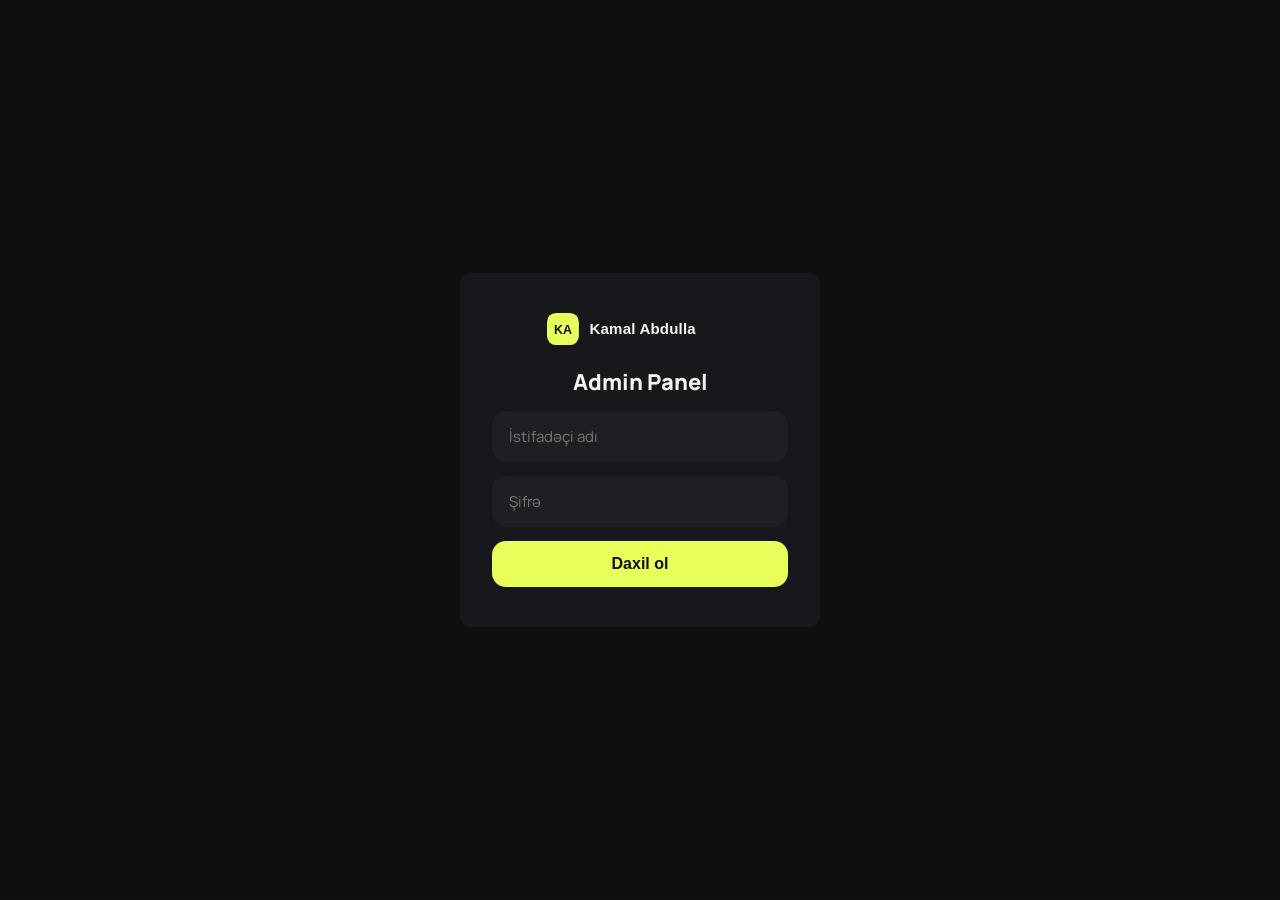
<file: admin/index.html>
<!DOCTYPE html>
<html lang="az">
<head>
<meta charset="UTF-8">
<meta name="viewport" content="width=device-width, initial-scale=1.0">
<title>Admin Panel — Kamal Abdulla</title>
<link rel="preconnect" href="https://fonts.googleapis.com">
<link rel="preconnect" href="https://fonts.gstatic.com" crossorigin>
<link href="https://fonts.googleapis.com/css2?family=Manrope:wght@400;500;600;700;800&display=swap" rel="stylesheet">
<link rel="stylesheet" href="../style.css?v=20261019-5">
<link rel="stylesheet" href="admin.css?v=20261019-5">
</head>
<body>

<!-- LOGIN EKRANI -->
<div class="admin-login" id="adminLogin">
  <form class="admin-login-box" id="adminLoginForm">
    <img class="admin-login-logo" src="../assets/logo.svg" alt="Kamal Abdulla">
    <h1 class="admin-login-title">Admin Panel</h1>
    <input type="text" id="adminUsername" placeholder="İstifadəçi adı" autocomplete="username" required>
    <input type="password" id="adminPassword" placeholder="Şifrə" autocomplete="current-password" required>
    <p class="admin-login-error" id="adminLoginError" hidden>İstifadəçi adı və ya şifrə yanlışdır.</p>
    <button type="submit" class="submit-btn">Daxil ol</button>
  </form>
</div>

<!-- ADMIN PANEL -->
<div class="admin-app" id="adminApp" hidden>

  <aside class="admin-sidebar">
    <img class="admin-logo" src="../assets/logo.svg" alt="Kamal Abdulla">

    <nav class="admin-nav">
      <button class="admin-nav-link active" data-section="dashboard">
        <svg viewBox="0 0 24 24" fill="none" stroke="currentColor" stroke-width="1.8"><rect x="3" y="3" width="7" height="7" rx="1.5"/><rect x="14" y="3" width="7" height="7" rx="1.5"/><rect x="3" y="14" width="7" height="7" rx="1.5"/><rect x="14" y="14" width="7" height="7" rx="1.5"/></svg>
        Dashboard
      </button>
      <button class="admin-nav-link" data-section="bookings">
        <svg viewBox="0 0 24 24" fill="none" stroke="currentColor" stroke-width="1.8"><rect x="3" y="5" width="18" height="16" rx="2"/><path d="M3 10h18M8 3v4M16 3v4"/><path d="M9 15l2 2 4-4"/></svg>
        Rezervasiyalar <span class="admin-nav-badge" id="pendingBadge" hidden>0</span>
      </button>
      <button class="admin-nav-link" data-section="about">
        <svg viewBox="0 0 24 24" fill="none" stroke="currentColor" stroke-width="1.8"><circle cx="12" cy="12" r="9"/><circle cx="12" cy="10" r="3"/><path d="M6.5 19a6 6 0 0 1 11 0"/></svg>
        About Me
      </button>
      <button class="admin-nav-link" data-section="users">
        <svg viewBox="0 0 24 24" fill="none" stroke="currentColor" stroke-width="1.8"><circle cx="12" cy="8" r="4"/><path d="M4 21c0-4.4 3.6-8 8-8s8 3.6 8 8"/></svg>
        Users
      </button>
      <button class="admin-nav-link" data-section="seminars">
        <svg viewBox="0 0 24 24" fill="none" stroke="currentColor" stroke-width="1.8"><rect x="3" y="4" width="18" height="14" rx="2"/><path d="M8 21h8M12 18v3"/></svg>
        Seminars
      </button>
      <button class="admin-nav-link" data-section="blog">
        <svg viewBox="0 0 24 24" fill="none" stroke="currentColor" stroke-width="1.8"><path d="M4 4h13a3 3 0 0 1 3 3v13H7a3 3 0 0 1-3-3V4z"/><path d="M8 9h8M8 13h5"/></svg>
        Blog
      </button>
      <button class="admin-nav-link" data-section="portfolio">
        <svg viewBox="0 0 24 24" fill="none" stroke="currentColor" stroke-width="1.8"><rect x="3" y="3" width="18" height="18" rx="2"/><circle cx="9" cy="9" r="2"/><path d="M21 15l-5-5L5 21"/></svg>
        Portfolio
      </button>
      <button class="admin-nav-link" data-section="settings">
        <svg viewBox="0 0 24 24" fill="none" stroke="currentColor" stroke-width="1.8"><circle cx="12" cy="12" r="3"/><path d="M19.4 15a1.7 1.7 0 0 0 .3 1.8l.1.1a2 2 0 1 1-2.8 2.8l-.1-.1a1.7 1.7 0 0 0-1.8-.3 1.7 1.7 0 0 0-1 1.5V21a2 2 0 1 1-4 0v-.1a1.7 1.7 0 0 0-1.1-1.5 1.7 1.7 0 0 0-1.8.3l-.1.1a2 2 0 1 1-2.8-2.8l.1-.1a1.7 1.7 0 0 0 .3-1.8 1.7 1.7 0 0 0-1.5-1H3a2 2 0 1 1 0-4h.1a1.7 1.7 0 0 0 1.5-1.1 1.7 1.7 0 0 0-.3-1.8l-.1-.1a2 2 0 1 1 2.8-2.8l.1.1a1.7 1.7 0 0 0 1.8.3H9a1.7 1.7 0 0 0 1-1.5V3a2 2 0 1 1 4 0v.1a1.7 1.7 0 0 0 1 1.5 1.7 1.7 0 0 0 1.8-.3l.1-.1a2 2 0 1 1 2.8 2.8l-.1.1a1.7 1.7 0 0 0-.3 1.8V9a1.7 1.7 0 0 0 1.5 1H21a2 2 0 1 1 0 4h-.1a1.7 1.7 0 0 0-1.5 1z"/></svg>
        Ayarlar
      </button>
    </nav>

    <a class="admin-nav-link admin-view-site" href="../" target="_blank" rel="noopener">
      <svg viewBox="0 0 24 24" fill="none" stroke="currentColor" stroke-width="1.8"><path d="M18 13v6a2 2 0 0 1-2 2H5a2 2 0 0 1-2-2V8a2 2 0 0 1 2-2h6"/><path d="M15 3h6v6M10 14L21 3"/></svg>
      Saytı gör
    </a>
    <button class="admin-nav-link admin-logout" id="adminLogout">
      <svg viewBox="0 0 24 24" fill="none" stroke="currentColor" stroke-width="1.8"><path d="M9 21H5a2 2 0 0 1-2-2V5a2 2 0 0 1 2-2h4"/><path d="M16 17l5-5-5-5M21 12H9"/></svg>
      Çıxış
    </button>
  </aside>

  <main class="admin-content">

    <!-- DASHBOARD -->
    <section class="admin-section active" data-section="dashboard">
      <h1 class="admin-title">Dashboard</h1>
      <div class="stat-grid">
        <div class="stat-card">
          <span class="stat-value" id="statUsers">0</span>
          <span class="stat-label">Qeydiyyatlı istifadəçi</span>
        </div>
        <div class="stat-card">
          <span class="stat-value" id="statSeminars">0</span>
          <span class="stat-label">Seminar</span>
        </div>
        <div class="stat-card">
          <span class="stat-value" id="statBlog">0</span>
          <span class="stat-label">Blog yazısı</span>
        </div>
        <div class="stat-card">
          <span class="stat-value" id="statPortfolio">0</span>
          <span class="stat-label">Portfolio layihəsi</span>
        </div>
      </div>
      <p class="admin-note">Bu panel bu brauzerin yaddaşında (localStorage) saxlanılan demo məlumatlarla işləyir. Backend qoşulduqdan sonra eyni interfeys real API-yə bağlana bilər.</p>
    </section>

    <!-- REZERVASİYALAR -->
    <section class="admin-section" data-section="bookings">
      <div class="admin-section-head">
        <h1 class="admin-title">Rezervasiyalar</h1>
        <button class="submit-btn admin-add-btn" id="refreshBookingsBtn">Yenilə</button>
      </div>
      <div class="booking-filters" id="bookingFilters">
        <button class="filter-btn active" data-status="pending">Gözləyən</button>
        <button class="filter-btn" data-status="approved">Təsdiqlənmiş</button>
        <button class="filter-btn" data-status="rejected">İmtina</button>
        <button class="filter-btn" data-status="all">Hamısı</button>
      </div>
      <div class="admin-table-wrap">
        <table class="admin-table">
          <thead>
            <tr><th>Tarix</th><th>Saat</th><th>Ad Soyad</th><th>Telefon</th><th>Məbləğ</th><th>Qeyd</th><th>Status</th><th></th></tr>
          </thead>
          <tbody id="bookingsTableBody"></tbody>
        </table>
        <p class="admin-empty" id="bookingsEmpty" hidden>Bu bölmədə rezervasiya yoxdur.</p>
      </div>
      <p class="admin-note">Təsdiqlənən rezervasiyanın saat aralığı həmin gün saytda "Dolu" görünür və o saatları başqası tuta bilmir. İmtina edilən saatlar yenidən boşalır.</p>
    </section>

    <!-- AYARLAR -->
    <section class="admin-section" data-section="settings">
      <h1 class="admin-title">Ayarlar</h1>

      <form class="auth-form admin-settings-form" id="priceForm">
        <h2 class="admin-settings-title">Rezervasiya qiyməti</h2>
        <label class="admin-field">
          <span>Saat başı qiymət (AZN)</span>
          <input type="number" id="pricePerHour" min="0" step="1" required>
        </label>
        <p class="admin-settings-hint" id="priceExample"></p>
        <button type="submit" class="submit-btn">Yadda saxla</button>
      </form>

      <form class="auth-form admin-settings-form" id="payriffForm">
        <h2 class="admin-settings-title">Onlayn ödəniş (Payriff)</h2>
        <p class="admin-settings-hint">Status: <strong id="payriffStatus">—</strong></p>
        <p class="admin-settings-hint">Ziyarətçi rezervasiya edəndə tam məbləği kartla, Apple Pay və ya Google Pay ilə ödəyir. Açarı Payriff kabinetindən (Secret key) götürüb bura yapışdırın.</p>
        <input type="password" id="payriffSecret" placeholder="Payriff Secret key" autocomplete="off">
        <div class="admin-settings-actions">
          <button type="submit" class="submit-btn">Yadda saxla</button>
          <button type="button" class="admin-text-btn" id="payriffDisable">Ödənişi söndür</button>
        </div>
      </form>

      <form class="auth-form admin-settings-form" id="passwordForm">
        <h2 class="admin-settings-title">Admin şifrəsini dəyiş</h2>
        <input type="password" id="newPassword" placeholder="Yeni şifrə (ən azı 8 simvol)" autocomplete="new-password" minlength="8" required>
        <input type="password" id="newPasswordRepeat" placeholder="Yeni şifrəni təkrar yazın" autocomplete="new-password" minlength="8" required>
        <p class="admin-login-error" id="passwordError" hidden></p>
        <button type="submit" class="submit-btn">Şifrəni dəyiş</button>
      </form>
    </section>

    <!-- ABOUT ME -->
    <section class="admin-section" data-section="about">
      <h1 class="admin-title">About Me</h1>
      <form class="auth-form admin-about-form" id="aboutForm">
        <img class="admin-about-preview" id="aboutPreview" src="../assets/photo.svg" alt="">

        <div class="file-field">
          <span class="file-field-label">Şəkil</span>
          <label class="file-choose-btn">
            Choose File
            <input type="file" id="aboutPhotoFile" accept="image/*">
          </label>
          <span class="file-status" id="aboutPhotoStatus">Seçilməyib</span>
        </div>

        <textarea id="aboutBody" rows="8" placeholder="Mətn (paraqraflar arasında boş sətir buraxın)" required></textarea>
        <button type="submit" class="submit-btn">Yadda saxla</button>
      </form>
    </section>

    <!-- USERS -->
    <section class="admin-section" data-section="users">
      <div class="admin-section-head">
        <h1 class="admin-title">Users</h1>
        <button class="submit-btn admin-add-btn" id="addUserBtn">+ Yeni istifadəçi</button>
      </div>
      <div class="admin-table-wrap">
        <table class="admin-table">
          <thead>
            <tr><th>Ad</th><th>Soyad</th><th>Instagram</th><th>Email</th><th>Qeydiyyat</th><th></th></tr>
          </thead>
          <tbody id="usersTableBody"></tbody>
        </table>
        <p class="admin-empty" id="usersEmpty" hidden>Hələ heç bir istifadəçi qeydiyyatdan keçməyib.</p>
      </div>
    </section>

    <!-- SEMINARS -->
    <section class="admin-section" data-section="seminars">
      <div class="admin-section-head">
        <h1 class="admin-title">Seminars</h1>
        <button class="submit-btn admin-add-btn" id="addSeminarBtn">+ Yeni seminar</button>
      </div>
      <div class="admin-table-wrap">
        <table class="admin-table">
          <thead>
            <tr><th>Cover</th><th>Başlıq</th><th>Qiymət</th><th>Açıqlama</th><th></th></tr>
          </thead>
          <tbody id="seminarsTableBody"></tbody>
        </table>
      </div>
    </section>

    <!-- BLOG -->
    <section class="admin-section" data-section="blog">
      <div class="admin-section-head">
        <h1 class="admin-title">Blog</h1>
        <button class="submit-btn admin-add-btn" id="addBlogBtn">+ Yeni yazı</button>
      </div>
      <div class="admin-table-wrap">
        <table class="admin-table">
          <thead>
            <tr><th>Tarix</th><th>Başlıq</th><th></th></tr>
          </thead>
          <tbody id="blogTableBody"></tbody>
        </table>
      </div>
    </section>

    <!-- PORTFOLIO -->
    <section class="admin-section" data-section="portfolio">
      <div class="admin-section-head">
        <h1 class="admin-title">Portfolio</h1>
        <button class="submit-btn admin-add-btn" id="addPortfolioBtn">+ Yeni layihə</button>
      </div>

      <div class="category-panel">
        <h3 class="category-panel-title">Kateqoriyalar</h3>
        <div class="category-list" id="categoryList"></div>
        <form class="category-add-form" id="categoryAddForm">
          <input type="text" id="categoryNameInput" placeholder="Yeni kateqoriya adı (məs. Blackwork)" required>
          <button type="submit" class="category-add-btn">+ Əlavə et</button>
        </form>
      </div>

      <div class="admin-table-wrap">
        <table class="admin-table">
          <thead>
            <tr><th>Sıra</th><th>Şəkil</th><th>Başlıq</th><th>Üslub</th><th></th></tr>
          </thead>
          <tbody id="portfolioTableBody"></tbody>
        </table>
      </div>
    </section>

  </main>
</div>

<!-- USER MODAL -->
<div class="admin-modal" id="userModal">
  <div class="admin-modal-box">
    <button class="lightbox-close" id="userModalClose" aria-label="Bağla">&times;</button>
    <h3 class="admin-modal-title" id="userModalTitle">Yeni istifadəçi</h3>
    <form class="auth-form" id="userForm">
      <input type="text" id="userFirstName" placeholder="Ad" required>
      <input type="text" id="userLastName" placeholder="Soyad" required>
      <input type="text" id="userInstagram" placeholder="Instagram səhifəsi (@istifadəçi)">
      <input type="email" id="userEmail" placeholder="Email" required>
      <button type="submit" class="submit-btn">Yadda saxla</button>
    </form>
  </div>
</div>

<!-- SEMINAR MODAL -->
<div class="admin-modal" id="seminarModalAdmin">
  <div class="admin-modal-box">
    <button class="lightbox-close" id="seminarAdminModalClose" aria-label="Bağla">&times;</button>
    <h3 class="admin-modal-title" id="seminarModalAdminTitle">Yeni seminar</h3>
    <form class="auth-form" id="seminarForm">
      <input type="text" id="seminarTitle" placeholder="Başlıq (məs. Say Growth)" required>
      <input type="text" id="seminarPrice" placeholder="Qiymət (məs. $49)" required>
      <input type="text" id="seminarCover" placeholder="Cover şəkil yolu (məs. assets/seminar-1.svg)" required>
      <textarea id="seminarDescription" rows="4" placeholder="Açıqlama" required></textarea>

      <div class="file-field">
        <span class="file-field-label">Trailer video (istəyə bağlı)</span>
        <label class="file-choose-btn">
          Choose File
          <input type="file" id="seminarTrailerFile" accept="video/*">
        </label>
        <span class="file-status" id="seminarTrailerStatus">Seçilməyib</span>
      </div>

      <div class="file-field">
        <span class="file-field-label">Tam video</span>
        <label class="file-choose-btn">
          Choose File
          <input type="file" id="seminarFullFile" accept="video/*">
        </label>
        <span class="file-status" id="seminarFullStatus">Seçilməyib</span>
      </div>

      <p class="file-hint">Video bu brauzerin daimi yaddaşında saxlanılır — ona görə yalnız kiçik ölçülü fayllar (təxminən 5–8 MB-a qədər) etibarlı işləyir. Bundan böyük fayl seçsəniz, xəbərdarlıq ediləcək və dəyişiklik yalnız bu səhifə açıq qaldığı müddətdə qalacaq.</p>

      <button type="submit" class="submit-btn">Yadda saxla</button>
    </form>
  </div>
</div>

<!-- BLOG MODAL -->
<div class="admin-modal" id="blogModalAdmin">
  <div class="admin-modal-box">
    <button class="lightbox-close" id="blogAdminModalClose" aria-label="Bağla">&times;</button>
    <h3 class="admin-modal-title" id="blogModalAdminTitle">Yeni yazı</h3>
    <form class="auth-form" id="blogForm">
      <input type="text" id="blogDate" placeholder="Tarix (məs. 12 Yan 2026)" required>
      <input type="text" id="blogTitleInput" placeholder="Başlıq" required>
      <textarea id="blogBody" rows="8" placeholder="Mətn (paraqraflar arasında boş sətir buraxın)" required></textarea>
      <button type="submit" class="submit-btn">Yadda saxla</button>
    </form>
  </div>
</div>

<!-- PORTFOLIO MODAL -->
<div class="admin-modal" id="portfolioModalAdmin">
  <div class="admin-modal-box">
    <button class="lightbox-close" id="portfolioAdminModalClose" aria-label="Bağla">&times;</button>
    <h3 class="admin-modal-title" id="portfolioModalAdminTitle">Yeni layihə</h3>
    <form class="auth-form" id="portfolioForm">
      <input type="text" id="portfolioTitle" placeholder="Başlıq" required>
      <input type="text" id="portfolioImg" placeholder="Şəkil yolu (məs. assets/portfolio-1.svg)" required>
      <select id="portfolioCategory" required></select>
      <button type="submit" class="submit-btn">Yadda saxla</button>
    </form>
  </div>
</div>

<!-- DELETE CONFIRM MODAL -->
<div class="admin-modal" id="confirmModal">
  <div class="admin-modal-box admin-modal-small">
    <button class="lightbox-close" id="confirmModalClose" aria-label="Bağla">&times;</button>
    <h3 class="admin-modal-title">Silinsin?</h3>
    <p class="admin-confirm-text" id="confirmText">Bu elementi silmək istədiyinizə əminsiniz?</p>
    <div class="admin-confirm-actions">
      <button class="admin-cancel-btn" id="confirmCancel">Ləğv et</button>
      <button class="admin-delete-btn" id="confirmDelete">Sil</button>
    </div>
  </div>
</div>

<div class="admin-toast" id="adminToast"></div>

<script src="../assets/data.js?v=20261019-5"></script>
<script src="admin.js?v=20261019-5"></script>
</body>
</html>
</file>
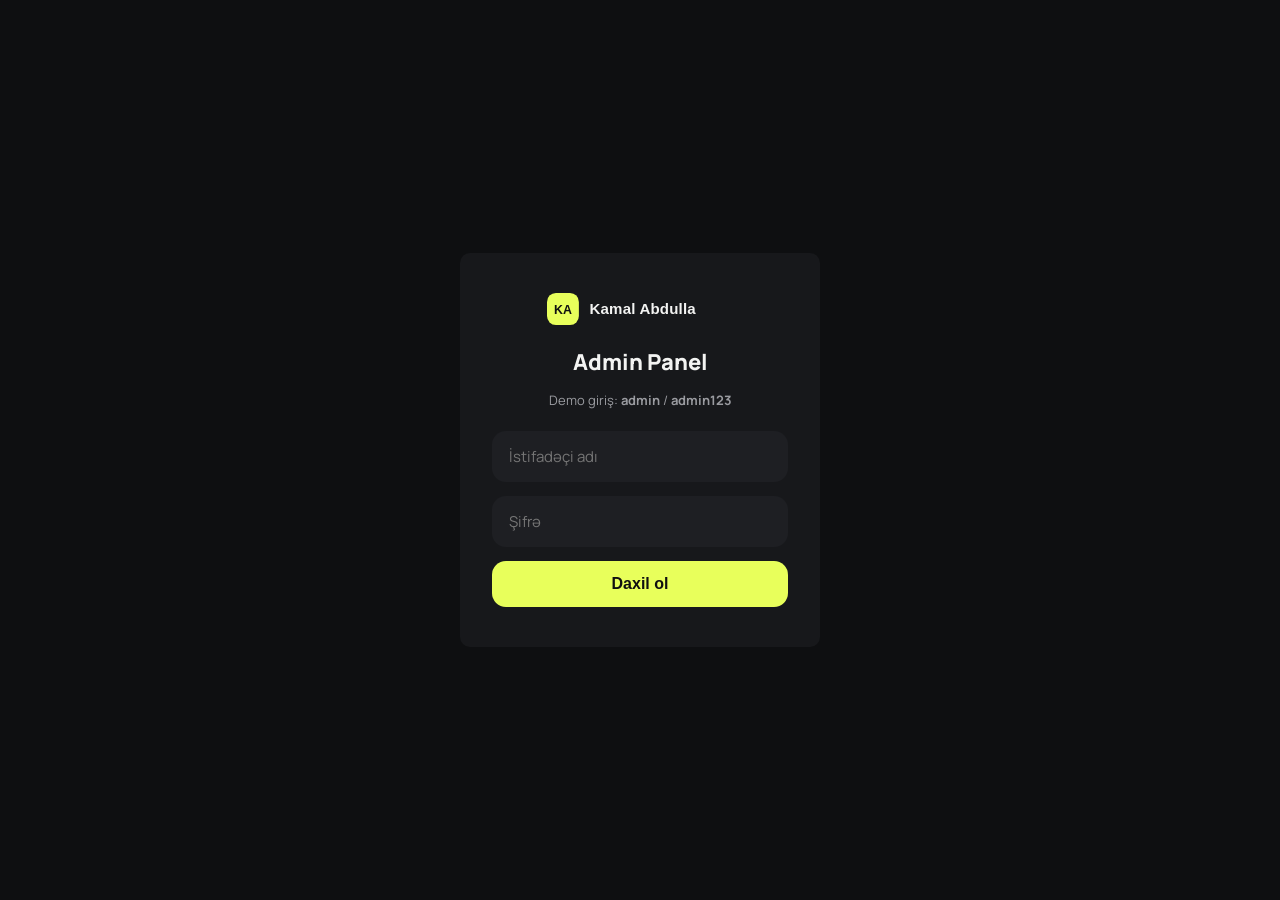
<file: admin.html>
<!DOCTYPE html>
<html lang="az">
<head>
<meta charset="UTF-8">
<meta name="viewport" content="width=device-width, initial-scale=1.0">
<title>Admin Panel — Kamal Abdulla</title>
<link rel="preconnect" href="https://fonts.googleapis.com">
<link rel="preconnect" href="https://fonts.gstatic.com" crossorigin>
<link href="https://fonts.googleapis.com/css2?family=Manrope:wght@400;500;600;700;800&display=swap" rel="stylesheet">
<link rel="stylesheet" href="style.css">
<link rel="stylesheet" href="admin.css">
</head>
<body>

<!-- LOGIN EKRANI -->
<div class="admin-login" id="adminLogin">
  <form class="admin-login-box" id="adminLoginForm">
    <img class="admin-login-logo" src="assets/logo.svg" alt="Kamal Abdulla">
    <h1 class="admin-login-title">Admin Panel</h1>
    <p class="admin-login-hint">Demo giriş: <strong>admin</strong> / <strong>admin123</strong></p>
    <input type="text" id="adminUsername" placeholder="İstifadəçi adı" autocomplete="username" required>
    <input type="password" id="adminPassword" placeholder="Şifrə" autocomplete="current-password" required>
    <p class="admin-login-error" id="adminLoginError" hidden>İstifadəçi adı və ya şifrə yanlışdır.</p>
    <button type="submit" class="submit-btn">Daxil ol</button>
  </form>
</div>

<!-- ADMIN PANEL -->
<div class="admin-app" id="adminApp" hidden>

  <aside class="admin-sidebar">
    <img class="admin-logo" src="assets/logo.svg" alt="Kamal Abdulla">

    <nav class="admin-nav">
      <button class="admin-nav-link active" data-section="dashboard">
        <svg viewBox="0 0 24 24" fill="none" stroke="currentColor" stroke-width="1.8"><rect x="3" y="3" width="7" height="7" rx="1.5"/><rect x="14" y="3" width="7" height="7" rx="1.5"/><rect x="3" y="14" width="7" height="7" rx="1.5"/><rect x="14" y="14" width="7" height="7" rx="1.5"/></svg>
        Dashboard
      </button>
      <button class="admin-nav-link" data-section="users">
        <svg viewBox="0 0 24 24" fill="none" stroke="currentColor" stroke-width="1.8"><circle cx="12" cy="8" r="4"/><path d="M4 21c0-4.4 3.6-8 8-8s8 3.6 8 8"/></svg>
        Users
      </button>
      <button class="admin-nav-link" data-section="seminars">
        <svg viewBox="0 0 24 24" fill="none" stroke="currentColor" stroke-width="1.8"><rect x="3" y="4" width="18" height="14" rx="2"/><path d="M8 21h8M12 18v3"/></svg>
        Seminars
      </button>
      <button class="admin-nav-link" data-section="blog">
        <svg viewBox="0 0 24 24" fill="none" stroke="currentColor" stroke-width="1.8"><path d="M4 4h13a3 3 0 0 1 3 3v13H7a3 3 0 0 1-3-3V4z"/><path d="M8 9h8M8 13h5"/></svg>
        Blog
      </button>
      <button class="admin-nav-link" data-section="portfolio">
        <svg viewBox="0 0 24 24" fill="none" stroke="currentColor" stroke-width="1.8"><rect x="3" y="3" width="18" height="18" rx="2"/><circle cx="9" cy="9" r="2"/><path d="M21 15l-5-5L5 21"/></svg>
        Portfolio
      </button>
    </nav>

    <a class="admin-nav-link admin-view-site" href="index.html" target="_blank" rel="noopener">
      <svg viewBox="0 0 24 24" fill="none" stroke="currentColor" stroke-width="1.8"><path d="M18 13v6a2 2 0 0 1-2 2H5a2 2 0 0 1-2-2V8a2 2 0 0 1 2-2h6"/><path d="M15 3h6v6M10 14L21 3"/></svg>
      Saytı gör
    </a>
    <button class="admin-nav-link admin-logout" id="adminLogout">
      <svg viewBox="0 0 24 24" fill="none" stroke="currentColor" stroke-width="1.8"><path d="M9 21H5a2 2 0 0 1-2-2V5a2 2 0 0 1 2-2h4"/><path d="M16 17l5-5-5-5M21 12H9"/></svg>
      Çıxış
    </button>
  </aside>

  <main class="admin-content">

    <!-- DASHBOARD -->
    <section class="admin-section active" data-section="dashboard">
      <h1 class="admin-title">Dashboard</h1>
      <div class="stat-grid">
        <div class="stat-card">
          <span class="stat-value" id="statUsers">0</span>
          <span class="stat-label">Qeydiyyatlı istifadəçi</span>
        </div>
        <div class="stat-card">
          <span class="stat-value" id="statSeminars">0</span>
          <span class="stat-label">Seminar</span>
        </div>
        <div class="stat-card">
          <span class="stat-value" id="statBlog">0</span>
          <span class="stat-label">Blog yazısı</span>
        </div>
        <div class="stat-card">
          <span class="stat-value" id="statPortfolio">0</span>
          <span class="stat-label">Portfolio layihəsi</span>
        </div>
      </div>
      <p class="admin-note">Bu panel bu brauzerin yaddaşında (localStorage) saxlanılan demo məlumatlarla işləyir. Backend qoşulduqdan sonra eyni interfeys real API-yə bağlana bilər.</p>
    </section>

    <!-- USERS -->
    <section class="admin-section" data-section="users">
      <div class="admin-section-head">
        <h1 class="admin-title">Users</h1>
        <button class="submit-btn admin-add-btn" id="addUserBtn">+ Yeni istifadəçi</button>
      </div>
      <div class="admin-table-wrap">
        <table class="admin-table">
          <thead>
            <tr><th>Ad</th><th>Soyad</th><th>Instagram</th><th>Email</th><th>Qeydiyyat</th><th></th></tr>
          </thead>
          <tbody id="usersTableBody"></tbody>
        </table>
        <p class="admin-empty" id="usersEmpty" hidden>Hələ heç bir istifadəçi qeydiyyatdan keçməyib.</p>
      </div>
    </section>

    <!-- SEMINARS -->
    <section class="admin-section" data-section="seminars">
      <div class="admin-section-head">
        <h1 class="admin-title">Seminars</h1>
        <button class="submit-btn admin-add-btn" id="addSeminarBtn">+ Yeni seminar</button>
      </div>
      <div class="admin-table-wrap">
        <table class="admin-table">
          <thead>
            <tr><th>Cover</th><th>Başlıq</th><th>Qiymət</th><th>Açıqlama</th><th></th></tr>
          </thead>
          <tbody id="seminarsTableBody"></tbody>
        </table>
      </div>
    </section>

    <!-- BLOG -->
    <section class="admin-section" data-section="blog">
      <div class="admin-section-head">
        <h1 class="admin-title">Blog</h1>
        <button class="submit-btn admin-add-btn" id="addBlogBtn">+ Yeni yazı</button>
      </div>
      <div class="admin-table-wrap">
        <table class="admin-table">
          <thead>
            <tr><th>Tarix</th><th>Başlıq</th><th></th></tr>
          </thead>
          <tbody id="blogTableBody"></tbody>
        </table>
      </div>
    </section>

    <!-- PORTFOLIO -->
    <section class="admin-section" data-section="portfolio">
      <div class="admin-section-head">
        <h1 class="admin-title">Portfolio</h1>
        <button class="submit-btn admin-add-btn" id="addPortfolioBtn">+ Yeni layihə</button>
      </div>
      <div class="admin-table-wrap">
        <table class="admin-table">
          <thead>
            <tr><th>Şəkil</th><th>Başlıq</th><th>Üslub</th><th></th></tr>
          </thead>
          <tbody id="portfolioTableBody"></tbody>
        </table>
      </div>
    </section>

  </main>
</div>

<!-- USER MODAL -->
<div class="admin-modal" id="userModal">
  <div class="admin-modal-box">
    <button class="lightbox-close" id="userModalClose" aria-label="Bağla">&times;</button>
    <h3 class="admin-modal-title" id="userModalTitle">Yeni istifadəçi</h3>
    <form class="auth-form" id="userForm">
      <input type="text" id="userFirstName" placeholder="Ad" required>
      <input type="text" id="userLastName" placeholder="Soyad" required>
      <input type="text" id="userInstagram" placeholder="Instagram səhifəsi (@istifadəçi)">
      <input type="email" id="userEmail" placeholder="Email" required>
      <button type="submit" class="submit-btn">Yadda saxla</button>
    </form>
  </div>
</div>

<!-- SEMINAR MODAL -->
<div class="admin-modal" id="seminarModalAdmin">
  <div class="admin-modal-box">
    <button class="lightbox-close" id="seminarAdminModalClose" aria-label="Bağla">&times;</button>
    <h3 class="admin-modal-title" id="seminarModalAdminTitle">Yeni seminar</h3>
    <form class="auth-form" id="seminarForm">
      <input type="text" id="seminarTitle" placeholder="Başlıq (məs. Say Growth)" required>
      <input type="text" id="seminarPrice" placeholder="Qiymət (məs. $49)" required>
      <input type="text" id="seminarCover" placeholder="Cover şəkil yolu (məs. assets/seminar-1.svg)" required>
      <textarea id="seminarDescription" rows="4" placeholder="Açıqlama" required></textarea>

      <div class="file-field">
        <span class="file-field-label">Trailer video (istəyə bağlı)</span>
        <label class="file-choose-btn">
          Choose File
          <input type="file" id="seminarTrailerFile" accept="video/*">
        </label>
        <span class="file-status" id="seminarTrailerStatus">Seçilməyib</span>
      </div>

      <div class="file-field">
        <span class="file-field-label">Tam video</span>
        <label class="file-choose-btn">
          Choose File
          <input type="file" id="seminarFullFile" accept="video/*">
        </label>
        <span class="file-status" id="seminarFullStatus">Seçilməyib</span>
      </div>

      <p class="file-hint">Video bu brauzerin daimi yaddaşında saxlanılır — ona görə yalnız kiçik ölçülü fayllar (təxminən 5–8 MB-a qədər) etibarlı işləyir. Bundan böyük fayl seçsəniz, xəbərdarlıq ediləcək və dəyişiklik yalnız bu səhifə açıq qaldığı müddətdə qalacaq.</p>

      <button type="submit" class="submit-btn">Yadda saxla</button>
    </form>
  </div>
</div>

<!-- BLOG MODAL -->
<div class="admin-modal" id="blogModalAdmin">
  <div class="admin-modal-box">
    <button class="lightbox-close" id="blogAdminModalClose" aria-label="Bağla">&times;</button>
    <h3 class="admin-modal-title" id="blogModalAdminTitle">Yeni yazı</h3>
    <form class="auth-form" id="blogForm">
      <input type="text" id="blogDate" placeholder="Tarix (məs. 12 Yan 2026)" required>
      <input type="text" id="blogTitleInput" placeholder="Başlıq" required>
      <textarea id="blogBody" rows="8" placeholder="Mətn (paraqraflar arasında boş sətir buraxın)" required></textarea>
      <button type="submit" class="submit-btn">Yadda saxla</button>
    </form>
  </div>
</div>

<!-- PORTFOLIO MODAL -->
<div class="admin-modal" id="portfolioModalAdmin">
  <div class="admin-modal-box">
    <button class="lightbox-close" id="portfolioAdminModalClose" aria-label="Bağla">&times;</button>
    <h3 class="admin-modal-title" id="portfolioModalAdminTitle">Yeni layihə</h3>
    <form class="auth-form" id="portfolioForm">
      <input type="text" id="portfolioTitle" placeholder="Başlıq" required>
      <input type="text" id="portfolioImg" placeholder="Şəkil yolu (məs. assets/portfolio-1.svg)" required>
      <select id="portfolioCategory" required>
        <option value="cover-up">Cover Up</option>
        <option value="fine-art">Fine Art</option>
        <option value="realism">Realism</option>
        <option value="color-realism">Color Realism</option>
      </select>
      <button type="submit" class="submit-btn">Yadda saxla</button>
    </form>
  </div>
</div>

<!-- DELETE CONFIRM MODAL -->
<div class="admin-modal" id="confirmModal">
  <div class="admin-modal-box admin-modal-small">
    <button class="lightbox-close" id="confirmModalClose" aria-label="Bağla">&times;</button>
    <h3 class="admin-modal-title">Silinsin?</h3>
    <p class="admin-confirm-text" id="confirmText">Bu elementi silmək istədiyinizə əminsiniz?</p>
    <div class="admin-confirm-actions">
      <button class="admin-cancel-btn" id="confirmCancel">Ləğv et</button>
      <button class="admin-delete-btn" id="confirmDelete">Sil</button>
    </div>
  </div>
</div>

<script src="assets/data.js"></script>
<script src="admin.js"></script>
</body>
</html>
</file>
<file: style.css>
:root {
  --bg: #0e0f11;
  --panel: #17181b;
  --panel-2: #1e1f23;
  --text: #f3f3f2;
  --muted: #9a9ba0;
  --accent: #e8ff5b;
  --radius: 10px;
  --gap: 20px;
}

* { box-sizing: border-box; }

[hidden] { display: none !important; }

html, body {
  margin: 0;
  padding: 0;
  background: var(--bg);
  color: var(--text);
  font-family: "Manrope", "Helvetica Neue", Arial, sans-serif;
}

.app {
  display: flex;
  gap: var(--gap);
  padding: var(--gap);
  height: 100vh;
  align-items: stretch;
}

/* ---------- SIDEBAR ---------- */
.sidebar {
  width: 280px;
  flex-shrink: 0;
  background: var(--panel);
  border-radius: var(--radius);
  padding: 32px 24px;
  display: flex;
  flex-direction: column;
  justify-content: space-between;
}

.logo {
  display: block;
  height: 32px;
  width: auto;
  margin-bottom: 40px;
}

.sidebar .logo {
  margin-bottom: 16px;
}

/* ---------- LANGUAGE SWITCH ---------- */
.lang-switch {
  display: flex;
  gap: 6px;
  margin-bottom: 32px;
}

.lang-btn {
  display: inline-flex;
  align-items: center;
  justify-content: center;
  padding: 7px 9px;
  background: var(--panel-2);
  border: 1px solid transparent;
  border-radius: 14px;
  line-height: 0;
  cursor: pointer;
  transition: background .2s, color .2s, border-color .2s;
}

.lang-btn:hover {
  border-color: rgba(255, 255, 255, .15);
}

.lang-btn.active {
  background: var(--accent);
}

.flag {
  width: 22px;
  height: 15px;
  border-radius: 2px;
  flex-shrink: 0;
}

.nav {
  display: flex;
  flex-direction: column;
  gap: 6px;
}

.nav-link {
  background: none;
  border: none;
  color: var(--muted);
  font-size: 16px;
  text-align: left;
  padding: 12px 14px;
  border-radius: 14px;
  cursor: pointer;
  transition: background .2s, color .2s;
}

.nav-link:hover {
  background: var(--panel-2);
  color: var(--text);
}

.nav-link.active {
  background: var(--accent);
  color: #101010;
  font-weight: 600;
}

.book-btn {
  margin-top: 40px;
  background: var(--text);
  color: #101010;
  border: none;
  padding: 16px;
  border-radius: 18px;
  font-size: 16px;
  font-weight: 700;
  cursor: pointer;
  transition: transform .15s, background .2s;
}

.book-btn:hover,
.book-btn.active {
  background: var(--accent);
  transform: translateY(-2px);
}

/* ---------- MOBILE HEADER ---------- */
.mobile-header {
  display: none;
  align-items: center;
  justify-content: space-between;
  width: 100%;
  background: var(--panel);
  border-radius: var(--radius);
  padding: 18px 22px;
  position: sticky;
  top: var(--gap);
  z-index: 30;
  flex-shrink: 0;
}

.mobile-header .logo {
  margin-bottom: 0;
}

.burger {
  background: none;
  border: none;
  width: 32px;
  height: 24px;
  display: flex;
  flex-direction: column;
  justify-content: space-between;
  cursor: pointer;
  padding: 0;
}
.burger span {
  display: block;
  height: 2px;
  width: 100%;
  background: var(--text);
  border-radius: 2px;
}

/* ---------- CONTENT: tam ekran, tək panel ---------- */
.content {
  flex: 1;
  min-width: 0;
  height: 100%;
}

.view-box {
  background: var(--panel);
  border-radius: var(--radius);
  height: 100%;
  overflow-y: auto;
  padding: 56px 64px;
}

.view {
  display: none;
}

.view.active {
  display: block;
}

.view-title {
  font-size: 34px;
  font-weight: 700;
  margin: 0 0 24px;
}

.view p {
  color: var(--muted);
  line-height: 1.7;
  font-size: 16px;
  max-width: 640px;
}

.view a { color: var(--accent); text-decoration: none; }

/* ---------- ABOUT LAYOUT ---------- */
.about-layout {
  display: grid;
  grid-template-columns: 300px 1fr;
  grid-template-rows: auto 1fr;
  grid-template-areas:
    "photo title"
    "photo text";
  column-gap: 40px;
  row-gap: 14px;
  align-items: start;
}

.about-title {
  grid-area: title;
}

.about-text {
  grid-area: text;
  min-width: 0;
}

.about-photo {
  grid-area: photo;
  aspect-ratio: 4 / 5;
  border-radius: var(--radius);
  overflow: hidden;
  background: var(--panel-2);
}

.about-photo img {
  width: 100%;
  height: 100%;
  object-fit: cover;
  display: block;
}

/* ---------- PORTFOLIO ---------- */
.portfolio-filters {
  display: flex;
  flex-wrap: nowrap;
  overflow-x: auto;
  gap: 8px;
  margin-bottom: 24px;
  padding-bottom: 4px;
  scrollbar-width: none;
}

.portfolio-filters::-webkit-scrollbar {
  display: none;
}

.filter-btn {
  flex-shrink: 0;
  background: var(--panel-2);
  border: none;
  color: var(--muted);
  font-size: 13px;
  font-weight: 600;
  padding: 10px 18px;
  border-radius: 999px;
  cursor: pointer;
  transition: background .2s, color .2s;
}

.filter-btn:hover {
  color: var(--text);
}

.filter-btn.active {
  background: var(--accent);
  color: #101010;
}

.portfolio-grid {
  display: grid;
  grid-template-columns: repeat(3, 1fr);
  gap: 16px;
}

.portfolio-item {
  aspect-ratio: 4 / 5;
  border-radius: var(--radius);
  overflow: hidden;
  border: none;
  padding: 0;
  margin: 0;
  cursor: pointer;
  background: var(--panel-2);
}

.portfolio-item img {
  width: 100%;
  height: 100%;
  object-fit: cover;
  display: block;
  transition: transform .3s ease;
}

.portfolio-item:hover img {
  transform: scale(1.05);
}

/* ---------- LIGHTBOX ---------- */
.lightbox {
  display: none;
  position: fixed;
  inset: 0;
  background: rgba(0, 0, 0, .85);
  z-index: 100;
  align-items: center;
  justify-content: center;
  padding: 48px;
}

.lightbox.show {
  display: flex;
}

.lightbox img {
  max-width: 100%;
  max-height: 100%;
  border-radius: var(--radius);
  object-fit: contain;
}

.lightbox-close {
  position: absolute;
  top: 24px;
  right: 24px;
  width: 44px;
  height: 44px;
  border-radius: 50%;
  background: var(--panel-2);
  color: var(--text);
  border: none;
  font-size: 22px;
  line-height: 1;
  cursor: pointer;
  display: flex;
  align-items: center;
  justify-content: center;
  transition: background .2s, color .2s;
}

.lightbox-close:hover {
  background: var(--accent);
  color: #101010;
}

.lightbox-nav {
  position: absolute;
  top: 50%;
  transform: translateY(-50%);
  width: 48px;
  height: 48px;
  border-radius: 50%;
  background: var(--panel-2);
  color: var(--text);
  border: none;
  font-size: 18px;
  cursor: pointer;
  display: flex;
  align-items: center;
  justify-content: center;
  transition: background .2s, color .2s;
}

.lightbox-nav:hover {
  background: var(--accent);
  color: #101010;
}

.lightbox-prev { left: 24px; }
.lightbox-next { right: 24px; }

@media (max-width: 600px) {
  .lightbox { padding: 24px; }
  .lightbox-nav { width: 40px; height: 40px; }
  .lightbox-prev { left: 10px; }
  .lightbox-next { right: 10px; }
}

/* ---------- SEMINAR ---------- */
.seminar-grid {
  display: grid;
  grid-template-columns: repeat(3, 1fr);
  gap: 24px;
}

.seminar-card {
  border: 1px solid rgba(243, 243, 242, 0.12);
  border-radius: var(--radius);
  padding: 14px;
}

.seminar-cover {
  position: relative;
  aspect-ratio: 16 / 10;
  border-radius: calc(var(--radius) - 4px);
  overflow: hidden;
  background: var(--panel-2);
}

.seminar-cover img {
  width: 100%;
  height: 100%;
  object-fit: cover;
  display: block;
}

.play-btn {
  position: absolute;
  top: 50%;
  left: 50%;
  transform: translate(-50%, -50%);
  width: 52px;
  height: 52px;
  border-radius: 50%;
  border: none;
  background: var(--accent);
  cursor: pointer;
  display: flex;
  align-items: center;
  justify-content: center;
  box-shadow: 0 6px 18px rgba(0, 0, 0, .4);
  transition: transform .2s ease;
}

.play-btn::before {
  content: "";
  margin-left: 4px;
  border-style: solid;
  border-width: 9px 0 9px 15px;
  border-color: transparent transparent transparent #101010;
}

.play-btn:hover {
  transform: translate(-50%, -50%) scale(1.08);
}

.seminar-head {
  display: flex;
  align-items: baseline;
  justify-content: space-between;
  gap: 12px;
  margin: 16px 0 6px;
}

.seminar-title {
  font-size: 17px;
  font-weight: 700;
  margin: 0;
}

.seminar-price {
  color: var(--accent);
  font-weight: 700;
  font-size: 15px;
  white-space: nowrap;
}

.seminar-desc {
  color: var(--muted);
  font-weight: 300;
  font-size: 14px;
  line-height: 1.6;
  margin: 0;
}

/* ---------- SEMINAR PLAYER MODAL (demo — real ödəniş/hesab məntiqi backend tələb edir) ---------- */
.seminar-modal {
  display: none;
  position: fixed;
  inset: 0;
  background: rgba(0, 0, 0, .85);
  z-index: 110;
  align-items: center;
  justify-content: center;
  padding: 24px;
}

.seminar-modal.show {
  display: flex;
}

.seminar-modal-box {
  position: relative;
  width: 100%;
  max-width: 560px;
  background: var(--panel);
  border-radius: var(--radius);
  overflow: hidden;
}

.seminar-modal-box .lightbox-close {
  background: rgba(0, 0, 0, .55);
  z-index: 5;
}

.seminar-modal-box .lightbox-close:hover {
  background: var(--accent);
}

.video-frame {
  position: relative;
  aspect-ratio: 16 / 9;
  background: #000;
  display: flex;
  align-items: center;
  justify-content: center;
}

.seminar-video {
  width: 100%;
  height: 100%;
  display: block;
  background: #000;
}

.video-fallback {
  position: absolute;
  inset: 0;
  background: var(--panel-2);
  display: flex;
  align-items: center;
  justify-content: center;
}

.video-badge {
  color: var(--muted);
  font-size: 13px;
  font-weight: 600;
  letter-spacing: 1px;
  text-transform: uppercase;
}

.video-progress {
  position: absolute;
  left: 0;
  right: 0;
  bottom: 0;
  height: 4px;
  background: rgba(243, 243, 242, .12);
}

.video-progress-bar {
  height: 100%;
  width: 0%;
  background: var(--accent);
}

.video-progress-bar.playing {
  animation: trailerPlay 5s linear forwards;
}

@keyframes trailerPlay {
  from { width: 0%; }
  to { width: 100%; }
}

.seminar-modal-body {
  padding: 24px 28px 28px;
}

.seminar-modal-title {
  margin: 0 0 14px;
  font-size: 19px;
  font-weight: 700;
}

.paywall-text {
  color: var(--muted);
  font-size: 14px;
  line-height: 1.6;
  margin: 0 0 18px;
}

.unlocked-badge {
  display: inline-block;
  background: var(--accent);
  color: #101010;
  font-size: 13px;
  font-weight: 700;
  padding: 6px 12px;
  border-radius: 999px;
  margin-bottom: 12px;
}

.subscribe-btn {
  position: fixed;
  right: 40px;
  bottom: 40px;
  z-index: 50;
  background: var(--accent);
  color: #101010;
  border: none;
  padding: 14px 30px;
  border-radius: 14px;
  font-size: 15px;
  font-weight: 700;
  cursor: pointer;
  box-shadow: 0 8px 24px rgba(0, 0, 0, .4);
  transition: transform .15s;
}
.subscribe-btn:hover { transform: translateY(-2px); }

@media (max-width: 520px) {
  .subscribe-btn {
    right: 20px;
    bottom: 20px;
    padding: 12px 24px;
  }
}

/* ---------- AUTH MODAL (demo — real login/qeydiyyat backend tələb edir) ---------- */
.auth-modal {
  display: none;
  position: fixed;
  inset: 0;
  background: rgba(0, 0, 0, .85);
  z-index: 120;
  align-items: center;
  justify-content: center;
  padding: 24px;
}

.auth-modal.show {
  display: flex;
}

.auth-modal-box {
  position: relative;
  width: 100%;
  max-width: 400px;
  background: var(--panel);
  border-radius: var(--radius);
  padding: 32px 28px 28px;
}

.auth-modal-box .lightbox-close {
  background: rgba(0, 0, 0, .35);
}

.auth-modal-box .lightbox-close:hover {
  background: var(--accent);
}

.auth-tabs {
  display: flex;
  gap: 6px;
  background: var(--panel-2);
  border-radius: 14px;
  padding: 4px;
  margin-bottom: 24px;
}

.auth-tab {
  flex: 1;
  background: none;
  border: none;
  color: var(--muted);
  font-size: 14px;
  font-weight: 600;
  padding: 10px;
  border-radius: 10px;
  cursor: pointer;
  transition: background .2s, color .2s;
}

.auth-tab.active {
  background: var(--accent);
  color: #101010;
}

.auth-form {
  display: flex;
  flex-direction: column;
  gap: 12px;
}

.auth-form .submit-btn {
  margin-top: 10px;
}

.auth-form input {
  background: var(--panel-2);
  border: 1px solid transparent;
  border-radius: 14px;
  padding: 14px 16px;
  color: var(--text);
  font-family: inherit;
  font-size: 15px;
}

.auth-form input:focus {
  outline: none;
  border-color: var(--accent);
}

.auth-remember {
  display: flex;
  align-items: center;
  gap: 8px;
  color: var(--muted);
  font-size: 14px;
  cursor: pointer;
  user-select: none;
  margin-top: -2px;
}

.auth-remember input {
  width: 16px;
  height: 16px;
  accent-color: var(--accent);
  cursor: pointer;
}

.auth-terms {
  display: flex;
  align-items: flex-start;
  gap: 8px;
  color: var(--muted);
  font-size: 13px;
  line-height: 1.5;
  cursor: pointer;
  user-select: none;
  margin-top: -2px;
}

.auth-terms input {
  width: 16px;
  height: 16px;
  flex-shrink: 0;
  margin-top: 2px;
  accent-color: var(--accent);
  cursor: pointer;
}

.terms-link {
  color: var(--accent);
  text-decoration: underline;
}

/* ---------- TERMS MODAL ---------- */
.terms-modal {
  display: none;
  position: fixed;
  inset: 0;
  background: rgba(0, 0, 0, .85);
  z-index: 130;
  align-items: center;
  justify-content: center;
  padding: 24px;
}

.terms-modal.show {
  display: flex;
}

.terms-modal-box {
  position: relative;
  width: 100%;
  max-width: 520px;
  max-height: 80vh;
  background: var(--panel);
  border-radius: var(--radius);
  padding: 32px 28px 28px;
  display: flex;
  flex-direction: column;
}

.terms-modal-box .lightbox-close {
  background: rgba(0, 0, 0, .35);
}

.terms-modal-box .lightbox-close:hover {
  background: var(--accent);
}

.terms-modal-title {
  font-size: 19px;
  font-weight: 700;
  margin: 0 0 16px;
  flex-shrink: 0;
}

.terms-modal-body {
  overflow-y: auto;
}

.terms-modal-body p {
  color: var(--muted);
  font-size: 14px;
  line-height: 1.7;
  margin: 0 0 14px;
}

.terms-modal-body strong {
  color: var(--text);
}

.auth-purchases-title {
  font-size: 17px;
  font-weight: 700;
  margin: 0 0 14px;
}

.purchased-list {
  list-style: none;
  padding: 0;
  margin: 0;
  display: flex;
  flex-direction: column;
  gap: 10px;
}

.purchased-list li {
  background: var(--panel-2);
  border-radius: 12px;
  padding: 12px 14px;
  font-size: 14px;
  color: var(--text);
}

.purchased-list li.purchased-empty {
  color: var(--muted);
}

/* ---------- BLOG ---------- */
.blog-list {
  display: flex;
  flex-direction: column;
  max-width: 640px;
}

.blog-item {
  display: flex;
  align-items: baseline;
  gap: 20px;
  padding: 18px 0;
  border-bottom: 1px solid var(--panel-2);
  background: none;
  border-left: none;
  border-right: none;
  border-top: none;
  text-align: left;
  width: 100%;
  cursor: pointer;
}
.blog-item:last-child { border-bottom: none; }

.blog-date {
  color: var(--accent);
  font-weight: 700;
  font-size: 13px;
  min-width: 78px;
  flex-shrink: 0;
}

.blog-title {
  color: var(--text);
  font-size: 15px;
  font-weight: 600;
  transition: color .2s;
}

.blog-item:hover .blog-title {
  color: var(--accent);
}

/* ---------- BLOG READER (tam ekran) ---------- */
.blog-modal {
  display: none;
  position: fixed;
  inset: 0;
  background: var(--bg);
  z-index: 110;
  overflow-y: auto;
}

.blog-modal.show {
  display: block;
}

.blog-modal-close {
  position: fixed;
  top: 24px;
  right: 24px;
  z-index: 5;
  background: var(--panel-2);
}

.blog-modal-close:hover {
  background: var(--accent);
  color: #101010;
}

.blog-modal-box {
  max-width: 720px;
  margin: 0 auto;
  padding: 90px 24px 100px;
}

.blog-modal-date {
  display: inline-block;
  color: var(--accent);
  font-weight: 700;
  font-size: 13px;
  letter-spacing: .5px;
}

.blog-modal-title {
  font-size: 32px;
  font-weight: 700;
  margin: 14px 0 32px;
}

.blog-modal-body p {
  color: var(--muted);
  font-size: 16px;
  line-height: 1.8;
  margin: 0 0 20px;
}

@media (max-width: 520px) {
  .blog-modal-box { padding: 80px 20px 80px; }
  .blog-modal-title { font-size: 24px; }
}

/* ---------- CONTACT ---------- */
.contact-grid {
  display: grid;
  grid-template-columns: repeat(2, 1fr);
  gap: 16px;
  max-width: 640px;
  margin-bottom: 28px;
}

.contact-card {
  display: flex;
  flex-direction: column;
  align-items: flex-start;
  gap: 10px;
  background: var(--panel-2);
  border: 1px solid rgba(243, 243, 242, 0.08);
  border-radius: var(--radius);
  padding: 20px;
  text-decoration: none;
  transition: border-color .2s, transform .15s;
}

.contact-card:hover {
  border-color: var(--accent);
  transform: translateY(-2px);
}

.contact-icon {
  width: 40px;
  height: 40px;
  border-radius: 50%;
  background: var(--panel);
  color: var(--accent);
  display: flex;
  align-items: center;
  justify-content: center;
}

.contact-icon svg {
  width: 20px;
  height: 20px;
}

.contact-label {
  color: var(--muted);
  font-size: 12px;
  font-weight: 600;
  text-transform: uppercase;
  letter-spacing: .5px;
}

.contact-value {
  color: var(--text);
  font-size: 15px;
  font-weight: 600;
  word-break: break-word;
}

.map-embed {
  max-width: 640px;
  aspect-ratio: 16 / 9;
  border-radius: var(--radius);
  overflow: hidden;
  background: var(--panel-2);
}

.map-embed iframe {
  width: 100%;
  height: 100%;
  border: 0;
  display: block;
}

@media (max-width: 520px) {
  .contact-grid {
    grid-template-columns: 1fr;
  }
}

/* ---------- BOOKING FORM ---------- */
.booking-form {
  display: flex;
  flex-direction: column;
  gap: 14px;
  max-width: 420px;
  margin-top: 24px;
}

.booking-form input,
.booking-form textarea {
  background: var(--panel-2);
  border: 1px solid transparent;
  border-radius: 14px;
  padding: 14px 16px;
  color: var(--text);
  font-family: inherit;
  font-size: 15px;
  resize: none;
}

.booking-form input:focus,
.booking-form textarea:focus {
  outline: none;
  border-color: var(--accent);
}

.submit-btn {
  background: var(--accent);
  color: #101010;
  border: none;
  padding: 14px;
  border-radius: 14px;
  font-size: 16px;
  font-weight: 700;
  cursor: pointer;
  transition: transform .15s;
}
.submit-btn:hover { transform: translateY(-2px); }

/* Kalendar */
.booking-calendar {
  background: var(--panel-2);
  border: 1px solid transparent;
  border-radius: 14px;
  padding: 16px;
  user-select: none;
}

.booking-calendar.error {
  border-color: #ff6b6b;
}

.calendar-header {
  display: flex;
  align-items: center;
  justify-content: space-between;
  margin-bottom: 12px;
}

.calendar-month {
  font-size: 15px;
  font-weight: 700;
  text-transform: capitalize;
}

.calendar-nav {
  width: 32px;
  height: 32px;
  border: none;
  border-radius: 8px;
  background: var(--panel);
  color: var(--text);
  font-size: 20px;
  line-height: 1;
  cursor: pointer;
  transition: background .15s, color .15s;
}
.calendar-nav:hover { background: var(--accent); color: #101010; }
.calendar-nav:disabled { opacity: .3; cursor: default; background: var(--panel); color: var(--text); }

.calendar-weekdays,
.calendar-days {
  display: grid;
  grid-template-columns: repeat(7, 1fr);
  gap: 4px;
  text-align: center;
}

.calendar-weekdays span {
  font-size: 11px;
  font-weight: 600;
  color: var(--muted);
  padding: 4px 0 8px;
}

.calendar-day {
  aspect-ratio: 1 / 1;
  border: none;
  border-radius: 8px;
  background: transparent;
  color: var(--text);
  font-family: inherit;
  font-size: 14px;
  font-weight: 500;
  cursor: pointer;
  transition: background .15s, color .15s;
}
.calendar-day:hover { background: var(--panel); }
.calendar-day.today { box-shadow: inset 0 0 0 1px var(--accent); }
.calendar-day.selected,
.calendar-day.selected:hover { background: var(--accent); color: #101010; font-weight: 700; }
.calendar-day.muted { color: var(--muted); opacity: .45; }
.calendar-day:disabled { color: var(--muted); opacity: .25; cursor: default; background: transparent; }

.calendar-selected {
  margin: 12px 0 0;
  font-size: 13px;
  color: var(--muted);
}
.calendar-selected.has-date { color: var(--accent); font-weight: 600; }

/* Saat və ödəniş addımları */
.booking-step {
  background: var(--panel-2);
  border: 1px solid transparent;
  border-radius: 14px;
  padding: 16px;
  margin: 0;
  min-width: 0;
}
.booking-step.error { border-color: #ff6b6b; }

.booking-step-title {
  margin: 0 0 12px;
  padding: 0;
  font-size: 15px;
  font-weight: 700;
}

.time-slots {
  display: grid;
  grid-template-columns: repeat(auto-fill, minmax(76px, 1fr));
  gap: 8px;
}

.time-slot {
  padding: 10px 0;
  border: 1px solid var(--panel);
  border-radius: 10px;
  background: var(--panel);
  color: var(--text);
  font-family: inherit;
  font-size: 14px;
  font-weight: 600;
  cursor: pointer;
  transition: background .15s, color .15s, border-color .15s;
}
.time-slot:hover { border-color: var(--accent); }
.time-slot.selected,
.time-slot.selected:hover { background: var(--accent); border-color: var(--accent); color: #101010; }
.time-slot.in-range { background: #e8ff5b24; border-color: #e8ff5b66; }
.time-slot:disabled { opacity: .25; cursor: default; border-color: var(--panel); }
/* Başqası tərəfindən tutulmuş saat — keçmiş saatdan fərqlənsin deyə qırmızımtıl */
.time-slot.booked {
  display: flex;
  flex-direction: column;
  align-items: center;
  gap: 2px;
  padding: 6px 0;
  opacity: 1;
  background: #ff6b6b14;
  border-color: #ff6b6b66;
  color: var(--muted);
  text-decoration: line-through;
}
.time-slot.booked small {
  font-size: 11px;
  font-weight: 700;
  color: #ff6b6b;
  text-decoration: none;
  text-transform: uppercase;
  letter-spacing: .04em;
}
.time-slots.loading { opacity: .5; pointer-events: none; }

.payment-options {
  display: flex;
  flex-direction: column;
  gap: 8px;
}

.payment-option {
  display: grid;
  grid-template-columns: auto 1fr;
  column-gap: 12px;
  align-items: center;
  padding: 12px 14px;
  border: 1px solid var(--panel);
  border-radius: 10px;
  background: var(--panel);
  cursor: pointer;
  transition: border-color .15s;
}
.payment-option:hover { border-color: var(--muted); }
.payment-option:has(input:checked) { border-color: var(--accent); }

.booking-form .payment-option input {
  grid-row: span 2;
  width: 18px;
  height: 18px;
  margin: 0;
  padding: 0;
  accent-color: var(--accent);
}

.payment-option-title { font-size: 14px; font-weight: 700; }
.payment-option-desc { font-size: 12px; color: var(--muted); }

.booking-note {
  margin: 0;
  font-size: 14px;
  color: #ff6b6b;
}
.booking-note.success { color: var(--accent); }

/* ---------- OVERLAY (mobile menu) ---------- */
.overlay {
  display: none;
  position: fixed;
  inset: 0;
  background: rgba(0,0,0,.5);
  z-index: 20;
}
.overlay.show { display: block; }

/* ---------- RESPONSIVE ---------- */
@media (max-width: 900px) {
  .app {
    flex-direction: column;
    height: auto;
    min-height: 100vh;
  }

  .mobile-header { display: flex; }

  .sidebar {
    position: fixed;
    top: 0;
    left: -320px;
    height: 100vh;
    width: 260px;
    z-index: 40;
    transition: left .3s ease;
    border-radius: 0 var(--radius) var(--radius) 0;
  }

  .sidebar.show {
    left: 0;
  }

  .content {
    width: 100%;
    height: calc(100vh - var(--gap) * 3 - 68px);
  }
}

@media (max-width: 700px) {
  .about-layout {
    grid-template-columns: 1fr;
    grid-template-areas:
      "title"
      "photo"
      "text";
    justify-items: center;
    text-align: center;
    row-gap: 24px;
  }

  .about-photo {
    width: 280px;
    max-width: 100%;
  }

  .portfolio-grid {
    display: flex;
    overflow-x: auto;
    scroll-snap-type: x mandatory;
    -webkit-overflow-scrolling: touch;
    gap: 14px;
    max-width: 100%;
    padding-bottom: 6px;
    scrollbar-width: none;
  }

  .portfolio-grid::-webkit-scrollbar {
    display: none;
  }

  .portfolio-item {
    flex: 0 0 65%;
    scroll-snap-align: start;
  }

  .seminar-grid {
    grid-template-columns: 1fr;
    gap: 32px;
  }
}

@media (max-width: 520px) {
  .app { padding: 14px; gap: 14px; }
  .view-box { padding: 32px 26px; }
  .view-title { font-size: 26px; }
  .about-photo { width: 220px; }

  .portfolio-item {
    flex: 0 0 78%;
  }
}
</file>
<file: admin/admin.css>
/* ---------- ADMIN LOGIN ---------- */
.admin-login {
  min-height: 100vh;
  display: flex;
  align-items: center;
  justify-content: center;
  padding: 24px;
}

.admin-login-box {
  width: 100%;
  max-width: 360px;
  background: var(--panel);
  border-radius: var(--radius);
  padding: 40px 32px;
  display: flex;
  flex-direction: column;
  gap: 14px;
  text-align: center;
}

.admin-login-logo {
  height: 32px;
  width: auto;
  margin: 0 auto 8px;
}

.admin-login-title {
  font-size: 22px;
  font-weight: 800;
  margin: 0;
}

.admin-login-hint {
  color: var(--muted);
  font-size: 13px;
  margin: 0 0 8px;
}

.admin-login-box input {
  background: var(--panel-2);
  border: 1px solid transparent;
  border-radius: 14px;
  padding: 14px 16px;
  color: var(--text);
  font-family: inherit;
  font-size: 15px;
  text-align: left;
}

.admin-login-box input:focus {
  outline: none;
  border-color: var(--accent);
}

.admin-login-error {
  color: #ff8080;
  font-size: 13px;
  margin: -6px 0 0;
}

/* ---------- ADMIN LAYOUT ---------- */
.admin-app {
  display: flex;
  gap: var(--gap);
  padding: var(--gap);
  min-height: 100vh;
  align-items: stretch;
}

.admin-sidebar {
  width: 250px;
  flex-shrink: 0;
  background: var(--panel);
  border-radius: var(--radius);
  padding: 28px 20px;
  display: flex;
  flex-direction: column;
  gap: 6px;
}

.admin-logo {
  height: 30px;
  width: auto;
  margin-bottom: 32px;
}

.admin-nav {
  display: flex;
  flex-direction: column;
  gap: 4px;
  flex: 1;
}

.admin-nav-link {
  display: flex;
  align-items: center;
  gap: 12px;
  background: none;
  border: none;
  color: var(--muted);
  font-family: inherit;
  font-size: 14px;
  font-weight: 600;
  text-align: left;
  text-decoration: none;
  padding: 11px 14px;
  border-radius: 12px;
  cursor: pointer;
  transition: background .2s, color .2s;
}

.admin-nav-link svg {
  width: 18px;
  height: 18px;
  flex-shrink: 0;
}

.admin-nav-link:hover {
  background: var(--panel-2);
  color: var(--text);
}

.admin-nav-link.active {
  background: var(--accent);
  color: #101010;
}

.admin-view-site {
  margin-top: 12px;
}

.admin-logout {
  margin-top: 4px;
}

/* ---------- ADMIN CONTENT ---------- */
.admin-content {
  flex: 1;
  min-width: 0;
  background: var(--panel);
  border-radius: var(--radius);
  padding: 40px 44px;
  overflow-y: auto;
}

.admin-section {
  display: none;
  animation: fadeIn .3s ease;
}

.admin-section.active {
  display: block;
}

.admin-title {
  font-size: 28px;
  font-weight: 800;
  margin: 0 0 28px;
}

.admin-section-head {
  display: flex;
  align-items: center;
  justify-content: space-between;
  margin-bottom: 24px;
}

.admin-section-head .admin-title {
  margin: 0;
}

.admin-add-btn {
  width: auto;
  padding: 12px 22px;
  font-size: 14px;
}

.admin-note {
  color: var(--muted);
  font-size: 13px;
  line-height: 1.6;
  max-width: 520px;
  margin-top: 32px;
}

/* ---------- DASHBOARD ---------- */
.stat-grid {
  display: grid;
  grid-template-columns: repeat(4, 1fr);
  gap: 16px;
}

.stat-card {
  background: var(--panel-2);
  border-radius: var(--radius);
  padding: 24px;
  display: flex;
  flex-direction: column;
  gap: 6px;
}

.stat-value {
  font-size: 32px;
  font-weight: 800;
  color: var(--accent);
}

.stat-label {
  color: var(--muted);
  font-size: 13px;
  font-weight: 600;
}

/* ---------- TABLE ---------- */
.admin-table-wrap {
  overflow-x: auto;
}

.admin-table {
  width: 100%;
  border-collapse: collapse;
}

.admin-table th {
  text-align: left;
  color: var(--muted);
  font-size: 12px;
  font-weight: 700;
  text-transform: uppercase;
  letter-spacing: .4px;
  padding: 0 14px 12px;
  border-bottom: 1px solid var(--panel-2);
}

.admin-table td {
  padding: 14px;
  border-bottom: 1px solid var(--panel-2);
  font-size: 14px;
  vertical-align: middle;
}

.admin-table tr:last-child td {
  border-bottom: none;
}

.admin-thumb {
  width: 56px;
  height: 44px;
  border-radius: 8px;
  object-fit: cover;
  display: block;
  background: var(--panel-2);
}

.admin-cell-muted {
  color: var(--muted);
}

.admin-row-actions {
  display: flex;
  gap: 8px;
  justify-content: flex-end;
}

.admin-icon-btn {
  width: 32px;
  height: 32px;
  border-radius: 8px;
  border: none;
  background: var(--panel-2);
  color: var(--muted);
  cursor: pointer;
  display: flex;
  align-items: center;
  justify-content: center;
  transition: background .2s, color .2s;
}

.admin-icon-btn svg {
  width: 15px;
  height: 15px;
}

.admin-icon-btn:hover {
  background: var(--accent);
  color: #101010;
}

.admin-icon-btn.danger:hover {
  background: #ff5c5c;
  color: #fff;
}

.admin-empty {
  color: var(--muted);
  font-size: 14px;
  padding: 24px 14px;
}

.admin-badge {
  display: inline-block;
  background: var(--panel);
  border: 1px solid rgba(243, 243, 242, .12);
  color: var(--text);
  font-size: 12px;
  font-weight: 600;
  padding: 4px 10px;
  border-radius: 999px;
}

/* ---------- CATEGORY PANEL ---------- */
.category-panel {
  background: var(--panel-2);
  border-radius: var(--radius);
  padding: 20px;
  margin-bottom: 24px;
}

.category-panel-title {
  font-size: 14px;
  font-weight: 700;
  margin: 0 0 14px;
}

.category-list {
  display: flex;
  flex-wrap: wrap;
  gap: 8px;
  margin-bottom: 14px;
}

.category-pill {
  display: flex;
  align-items: center;
  gap: 8px;
  background: var(--panel);
  border-radius: 999px;
  padding: 8px 8px 8px 14px;
  font-size: 13px;
  font-weight: 600;
}

.category-pill button {
  width: 18px;
  height: 18px;
  border-radius: 50%;
  border: none;
  background: rgba(243, 243, 242, .1);
  color: var(--muted);
  font-size: 12px;
  line-height: 1;
  cursor: pointer;
  display: flex;
  align-items: center;
  justify-content: center;
}

.category-pill button:hover {
  background: #ff5c5c;
  color: #fff;
}

.category-empty {
  color: var(--muted);
  font-size: 13px;
}

.category-add-form {
  display: flex;
  gap: 8px;
}

.category-add-form input {
  flex: 1;
  background: var(--panel);
  border: 1px solid transparent;
  border-radius: 12px;
  padding: 11px 14px;
  color: var(--text);
  font-family: inherit;
  font-size: 14px;
}

.category-add-form input:focus {
  outline: none;
  border-color: var(--accent);
}

.category-add-btn {
  background: var(--accent);
  color: #101010;
  border: none;
  padding: 0 18px;
  border-radius: 12px;
  font-size: 13px;
  font-weight: 700;
  cursor: pointer;
  white-space: nowrap;
}

/* ---------- REORDER BUTTONS ---------- */
.reorder-btns {
  display: flex;
  flex-direction: column;
  gap: 4px;
}

.reorder-btns .admin-icon-btn {
  width: 24px;
  height: 20px;
}

.reorder-btns .admin-icon-btn svg {
  width: 12px;
  height: 12px;
}

.reorder-btns .admin-icon-btn:disabled {
  opacity: .3;
  cursor: default;
}

.reorder-btns .admin-icon-btn:disabled:hover {
  background: var(--panel-2);
  color: var(--muted);
}

/* ---------- ADMIN MODALS ---------- */
.admin-modal {
  display: none;
  position: fixed;
  inset: 0;
  background: rgba(0, 0, 0, .85);
  z-index: 120;
  align-items: center;
  justify-content: center;
  padding: 24px;
}

.admin-modal.show {
  display: flex;
}

.admin-modal-box {
  position: relative;
  width: 100%;
  max-width: 440px;
  max-height: 86vh;
  overflow-y: auto;
  background: var(--panel);
  border-radius: var(--radius);
  padding: 32px 28px 28px;
}

.admin-modal-box .lightbox-close {
  background: rgba(0, 0, 0, .35);
}

.admin-modal-box .lightbox-close:hover {
  background: var(--accent);
}

.admin-modal-title {
  font-size: 19px;
  font-weight: 700;
  margin: 0 0 20px;
}

.admin-modal-box select {
  background: var(--panel-2);
  border: 1px solid transparent;
  border-radius: 14px;
  padding: 14px 16px;
  color: var(--text);
  font-family: inherit;
  font-size: 15px;
}

.admin-modal-box select:focus {
  outline: none;
  border-color: var(--accent);
}

.admin-modal-box textarea {
  background: var(--panel-2);
  border: 1px solid transparent;
  border-radius: 14px;
  padding: 14px 16px;
  color: var(--text);
  font-family: inherit;
  font-size: 15px;
  resize: vertical;
}

.admin-modal-box textarea:focus {
  outline: none;
  border-color: var(--accent);
}

.file-field {
  display: flex;
  align-items: center;
  gap: 12px;
  background: var(--panel-2);
  border-radius: 14px;
  padding: 10px 14px;
}

.file-field-label {
  flex: 1;
  color: var(--muted);
  font-size: 13px;
  font-weight: 600;
}

.file-choose-btn {
  position: relative;
  background: var(--accent);
  color: #101010;
  font-size: 13px;
  font-weight: 700;
  padding: 9px 16px;
  border-radius: 10px;
  cursor: pointer;
  white-space: nowrap;
  overflow: hidden;
}

.file-choose-btn input[type="file"] {
  position: absolute;
  inset: 0;
  opacity: 0;
  cursor: pointer;
}

.file-status {
  color: var(--muted);
  font-size: 12px;
  max-width: 110px;
  overflow: hidden;
  text-overflow: ellipsis;
  white-space: nowrap;
  flex-shrink: 0;
}

.file-hint {
  color: var(--muted);
  font-size: 12px;
  line-height: 1.6;
  margin: -4px 0 0;
}

.admin-about-form {
  max-width: 480px;
}

.admin-about-preview {
  width: 140px;
  aspect-ratio: 1 / 1;
  object-fit: cover;
  border-radius: var(--radius);
  background: var(--panel-2);
}

.admin-modal-small {
  max-width: 380px;
}

.admin-confirm-text {
  color: var(--muted);
  font-size: 14px;
  line-height: 1.6;
  margin: 0 0 24px;
}

.admin-confirm-actions {
  display: flex;
  gap: 10px;
}

.admin-cancel-btn,
.admin-delete-btn {
  flex: 1;
  border: none;
  padding: 13px;
  border-radius: 14px;
  font-size: 14px;
  font-weight: 700;
  cursor: pointer;
  font-family: inherit;
}

.admin-cancel-btn {
  background: var(--panel-2);
  color: var(--text);
}

.admin-delete-btn {
  background: #ff5c5c;
  color: #fff;
}

/* ---------- TOAST BİLDİRİŞİ ---------- */
.admin-toast {
  position: fixed;
  left: 50%;
  bottom: 32px;
  transform: translate(-50%, 20px);
  background: var(--accent);
  color: #101010;
  font-size: 14px;
  font-weight: 700;
  padding: 14px 24px;
  border-radius: 999px;
  box-shadow: 0 8px 24px rgba(0, 0, 0, .4);
  opacity: 0;
  pointer-events: none;
  transition: opacity .25s ease, transform .25s ease;
  z-index: 200;
}

.admin-toast.show {
  opacity: 1;
  transform: translate(-50%, 0);
}

/* ---------- RESPONSIVE ---------- */
@media (max-width: 900px) {
  .admin-app {
    flex-direction: column;
  }

  .admin-sidebar {
    width: 100%;
    flex-direction: row;
    flex-wrap: wrap;
    align-items: center;
    padding: 16px 20px;
  }

  .admin-logo { margin-bottom: 0; margin-right: auto; }
  .admin-nav { flex-direction: row; flex-wrap: wrap; flex: 1 1 100%; min-width: 0; }
  .admin-view-site, .admin-logout { margin-top: 0; }

  .admin-content {
    padding: 28px 22px;
  }

  .stat-grid {
    grid-template-columns: repeat(2, 1fr);
  }
}

@media (max-width: 520px) {
  .admin-app { padding: 14px; gap: 14px; }
  .admin-content { padding: 24px 18px; }
  .admin-title { font-size: 22px; }
  .stat-grid { grid-template-columns: 1fr; }
  .admin-section-head { flex-direction: column; align-items: flex-start; gap: 14px; }
}

/* ---------- REZERVASİYALAR ---------- */
.admin-nav-badge {
  margin-left: auto;
  min-width: 20px;
  height: 20px;
  padding: 0 6px;
  border-radius: 10px;
  background: var(--accent);
  color: #101010;
  font-size: 11px;
  font-weight: 800;
  display: inline-flex;
  align-items: center;
  justify-content: center;
}

.booking-filters {
  display: flex;
  gap: 8px;
  flex-wrap: wrap;
  margin-bottom: 16px;
}

.booking-status {
  display: inline-block;
  padding: 4px 10px;
  border-radius: 999px;
  font-size: 12px;
  font-weight: 700;
  white-space: nowrap;
  background: var(--panel-2);
  color: var(--muted);
}

.booking-status.pending { background: rgba(255, 196, 0, .15); color: #ffc400; }
.booking-status.approved { background: rgba(80, 200, 120, .15); color: #50c878; }
.booking-status.rejected { background: rgba(255, 92, 92, .12); color: #ff7a7a; }

.admin-text-btn {
  height: 32px;
  padding: 0 12px;
  border-radius: 8px;
  border: none;
  background: var(--panel-2);
  color: var(--text, #fff);
  font: inherit;
  font-size: 13px;
  font-weight: 700;
  cursor: pointer;
  white-space: nowrap;
  transition: background .2s, color .2s;
}

.admin-text-btn:hover { background: #ff5c5c; color: #fff; }
.admin-text-btn.approve:hover { background: var(--accent); color: #101010; }
.admin-text-btn:disabled { opacity: .5; cursor: default; }

.admin-phone { color: inherit; text-decoration: none; white-space: nowrap; }
.admin-phone:hover { color: var(--accent); }

.admin-cell-note { max-width: 260px; white-space: pre-wrap; word-break: break-word; }

.admin-cell-time { white-space: nowrap; }

/* ---------- AYARLAR ---------- */
.admin-settings-form {
  max-width: 420px;
  margin-bottom: 28px;
}

.admin-settings-title {
  font-size: 16px;
  font-weight: 700;
  margin: 0 0 4px;
}

.admin-field {
  display: flex;
  flex-direction: column;
  gap: 6px;
  font-size: 13px;
  color: var(--muted);
}

.admin-settings-hint {
  font-size: 13px;
  color: var(--muted);
  margin: 0;
}

/* ---------- ÖDƏNİŞ ---------- */
.payment-status {
  display: block;
  margin-top: 4px;
  font-size: 11px;
  font-weight: 700;
  color: var(--muted);
}

.payment-status.paid { color: #50c878; }
.payment-status.failed { color: #ff7a7a; }

.admin-link-btn {
  margin-top: 4px;
  padding: 0;
  border: none;
  background: none;
  color: var(--accent);
  font: inherit;
  font-size: 11px;
  font-weight: 700;
  cursor: pointer;
}

.admin-settings-actions {
  display: flex;
  gap: 10px;
  align-items: center;
}

#payriffStatus.is-on { color: #50c878; }
</file>
<file: admin.css>
/* ---------- ADMIN LOGIN ---------- */
.admin-login {
  min-height: 100vh;
  display: flex;
  align-items: center;
  justify-content: center;
  padding: 24px;
}

.admin-login-box {
  width: 100%;
  max-width: 360px;
  background: var(--panel);
  border-radius: var(--radius);
  padding: 40px 32px;
  display: flex;
  flex-direction: column;
  gap: 14px;
  text-align: center;
}

.admin-login-logo {
  height: 32px;
  width: auto;
  margin: 0 auto 8px;
}

.admin-login-title {
  font-size: 22px;
  font-weight: 800;
  margin: 0;
}

.admin-login-hint {
  color: var(--muted);
  font-size: 13px;
  margin: 0 0 8px;
}

.admin-login-box input {
  background: var(--panel-2);
  border: 1px solid transparent;
  border-radius: 14px;
  padding: 14px 16px;
  color: var(--text);
  font-family: inherit;
  font-size: 15px;
  text-align: left;
}

.admin-login-box input:focus {
  outline: none;
  border-color: var(--accent);
}

.admin-login-error {
  color: #ff8080;
  font-size: 13px;
  margin: -6px 0 0;
}

/* ---------- ADMIN LAYOUT ---------- */
.admin-app {
  display: flex;
  gap: var(--gap);
  padding: var(--gap);
  min-height: 100vh;
  align-items: stretch;
}

.admin-sidebar {
  width: 250px;
  flex-shrink: 0;
  background: var(--panel);
  border-radius: var(--radius);
  padding: 28px 20px;
  display: flex;
  flex-direction: column;
  gap: 6px;
}

.admin-logo {
  height: 30px;
  width: auto;
  margin-bottom: 32px;
}

.admin-nav {
  display: flex;
  flex-direction: column;
  gap: 4px;
  flex: 1;
}

.admin-nav-link {
  display: flex;
  align-items: center;
  gap: 12px;
  background: none;
  border: none;
  color: var(--muted);
  font-family: inherit;
  font-size: 14px;
  font-weight: 600;
  text-align: left;
  text-decoration: none;
  padding: 11px 14px;
  border-radius: 12px;
  cursor: pointer;
  transition: background .2s, color .2s;
}

.admin-nav-link svg {
  width: 18px;
  height: 18px;
  flex-shrink: 0;
}

.admin-nav-link:hover {
  background: var(--panel-2);
  color: var(--text);
}

.admin-nav-link.active {
  background: var(--accent);
  color: #101010;
}

.admin-view-site {
  margin-top: 12px;
}

.admin-logout {
  margin-top: 4px;
}

/* ---------- ADMIN CONTENT ---------- */
.admin-content {
  flex: 1;
  min-width: 0;
  background: var(--panel);
  border-radius: var(--radius);
  padding: 40px 44px;
  overflow-y: auto;
}

.admin-section {
  display: none;
  animation: fadeIn .3s ease;
}

.admin-section.active {
  display: block;
}

.admin-title {
  font-size: 28px;
  font-weight: 800;
  margin: 0 0 28px;
}

.admin-section-head {
  display: flex;
  align-items: center;
  justify-content: space-between;
  margin-bottom: 24px;
}

.admin-section-head .admin-title {
  margin: 0;
}

.admin-add-btn {
  width: auto;
  padding: 12px 22px;
  font-size: 14px;
}

.admin-note {
  color: var(--muted);
  font-size: 13px;
  line-height: 1.6;
  max-width: 520px;
  margin-top: 32px;
}

/* ---------- DASHBOARD ---------- */
.stat-grid {
  display: grid;
  grid-template-columns: repeat(4, 1fr);
  gap: 16px;
}

.stat-card {
  background: var(--panel-2);
  border-radius: var(--radius);
  padding: 24px;
  display: flex;
  flex-direction: column;
  gap: 6px;
}

.stat-value {
  font-size: 32px;
  font-weight: 800;
  color: var(--accent);
}

.stat-label {
  color: var(--muted);
  font-size: 13px;
  font-weight: 600;
}

/* ---------- TABLE ---------- */
.admin-table-wrap {
  overflow-x: auto;
}

.admin-table {
  width: 100%;
  border-collapse: collapse;
}

.admin-table th {
  text-align: left;
  color: var(--muted);
  font-size: 12px;
  font-weight: 700;
  text-transform: uppercase;
  letter-spacing: .4px;
  padding: 0 14px 12px;
  border-bottom: 1px solid var(--panel-2);
}

.admin-table td {
  padding: 14px;
  border-bottom: 1px solid var(--panel-2);
  font-size: 14px;
  vertical-align: middle;
}

.admin-table tr:last-child td {
  border-bottom: none;
}

.admin-thumb {
  width: 56px;
  height: 44px;
  border-radius: 8px;
  object-fit: cover;
  display: block;
  background: var(--panel-2);
}

.admin-cell-muted {
  color: var(--muted);
}

.admin-row-actions {
  display: flex;
  gap: 8px;
  justify-content: flex-end;
}

.admin-icon-btn {
  width: 32px;
  height: 32px;
  border-radius: 8px;
  border: none;
  background: var(--panel-2);
  color: var(--muted);
  cursor: pointer;
  display: flex;
  align-items: center;
  justify-content: center;
  transition: background .2s, color .2s;
}

.admin-icon-btn svg {
  width: 15px;
  height: 15px;
}

.admin-icon-btn:hover {
  background: var(--accent);
  color: #101010;
}

.admin-icon-btn.danger:hover {
  background: #ff5c5c;
  color: #fff;
}

.admin-empty {
  color: var(--muted);
  font-size: 14px;
  padding: 24px 14px;
}

.admin-badge {
  display: inline-block;
  background: var(--panel);
  border: 1px solid rgba(243, 243, 242, .12);
  color: var(--text);
  font-size: 12px;
  font-weight: 600;
  padding: 4px 10px;
  border-radius: 999px;
}

/* ---------- ADMIN MODALS ---------- */
.admin-modal {
  display: none;
  position: fixed;
  inset: 0;
  background: rgba(0, 0, 0, .85);
  z-index: 120;
  align-items: center;
  justify-content: center;
  padding: 24px;
}

.admin-modal.show {
  display: flex;
}

.admin-modal-box {
  position: relative;
  width: 100%;
  max-width: 440px;
  max-height: 86vh;
  overflow-y: auto;
  background: var(--panel);
  border-radius: var(--radius);
  padding: 32px 28px 28px;
}

.admin-modal-box .lightbox-close {
  background: rgba(0, 0, 0, .35);
}

.admin-modal-box .lightbox-close:hover {
  background: var(--accent);
}

.admin-modal-title {
  font-size: 19px;
  font-weight: 700;
  margin: 0 0 20px;
}

.admin-modal-box select {
  background: var(--panel-2);
  border: 1px solid transparent;
  border-radius: 14px;
  padding: 14px 16px;
  color: var(--text);
  font-family: inherit;
  font-size: 15px;
}

.admin-modal-box select:focus {
  outline: none;
  border-color: var(--accent);
}

.admin-modal-box textarea {
  background: var(--panel-2);
  border: 1px solid transparent;
  border-radius: 14px;
  padding: 14px 16px;
  color: var(--text);
  font-family: inherit;
  font-size: 15px;
  resize: vertical;
}

.admin-modal-box textarea:focus {
  outline: none;
  border-color: var(--accent);
}

.file-field {
  display: flex;
  align-items: center;
  gap: 12px;
  background: var(--panel-2);
  border-radius: 14px;
  padding: 10px 14px;
}

.file-field-label {
  flex: 1;
  color: var(--muted);
  font-size: 13px;
  font-weight: 600;
}

.file-choose-btn {
  position: relative;
  background: var(--accent);
  color: #101010;
  font-size: 13px;
  font-weight: 700;
  padding: 9px 16px;
  border-radius: 10px;
  cursor: pointer;
  white-space: nowrap;
  overflow: hidden;
}

.file-choose-btn input[type="file"] {
  position: absolute;
  inset: 0;
  opacity: 0;
  cursor: pointer;
}

.file-status {
  color: var(--muted);
  font-size: 12px;
  max-width: 110px;
  overflow: hidden;
  text-overflow: ellipsis;
  white-space: nowrap;
  flex-shrink: 0;
}

.file-hint {
  color: var(--muted);
  font-size: 12px;
  line-height: 1.6;
  margin: -4px 0 0;
}

.admin-modal-small {
  max-width: 380px;
}

.admin-confirm-text {
  color: var(--muted);
  font-size: 14px;
  line-height: 1.6;
  margin: 0 0 24px;
}

.admin-confirm-actions {
  display: flex;
  gap: 10px;
}

.admin-cancel-btn,
.admin-delete-btn {
  flex: 1;
  border: none;
  padding: 13px;
  border-radius: 14px;
  font-size: 14px;
  font-weight: 700;
  cursor: pointer;
  font-family: inherit;
}

.admin-cancel-btn {
  background: var(--panel-2);
  color: var(--text);
}

.admin-delete-btn {
  background: #ff5c5c;
  color: #fff;
}

/* ---------- RESPONSIVE ---------- */
@media (max-width: 900px) {
  .admin-app {
    flex-direction: column;
  }

  .admin-sidebar {
    width: 100%;
    flex-direction: row;
    flex-wrap: wrap;
    align-items: center;
    padding: 16px 20px;
  }

  .admin-logo { margin-bottom: 0; margin-right: auto; }
  .admin-nav { flex-direction: row; flex-wrap: wrap; flex: none; }
  .admin-view-site, .admin-logout { margin-top: 0; }

  .admin-content {
    padding: 28px 22px;
  }

  .stat-grid {
    grid-template-columns: repeat(2, 1fr);
  }
}

@media (max-width: 520px) {
  .admin-app { padding: 14px; gap: 14px; }
  .admin-content { padding: 24px 18px; }
  .admin-title { font-size: 22px; }
  .stat-grid { grid-template-columns: 1fr; }
  .admin-section-head { flex-direction: column; align-items: flex-start; gap: 14px; }
}
</file>
